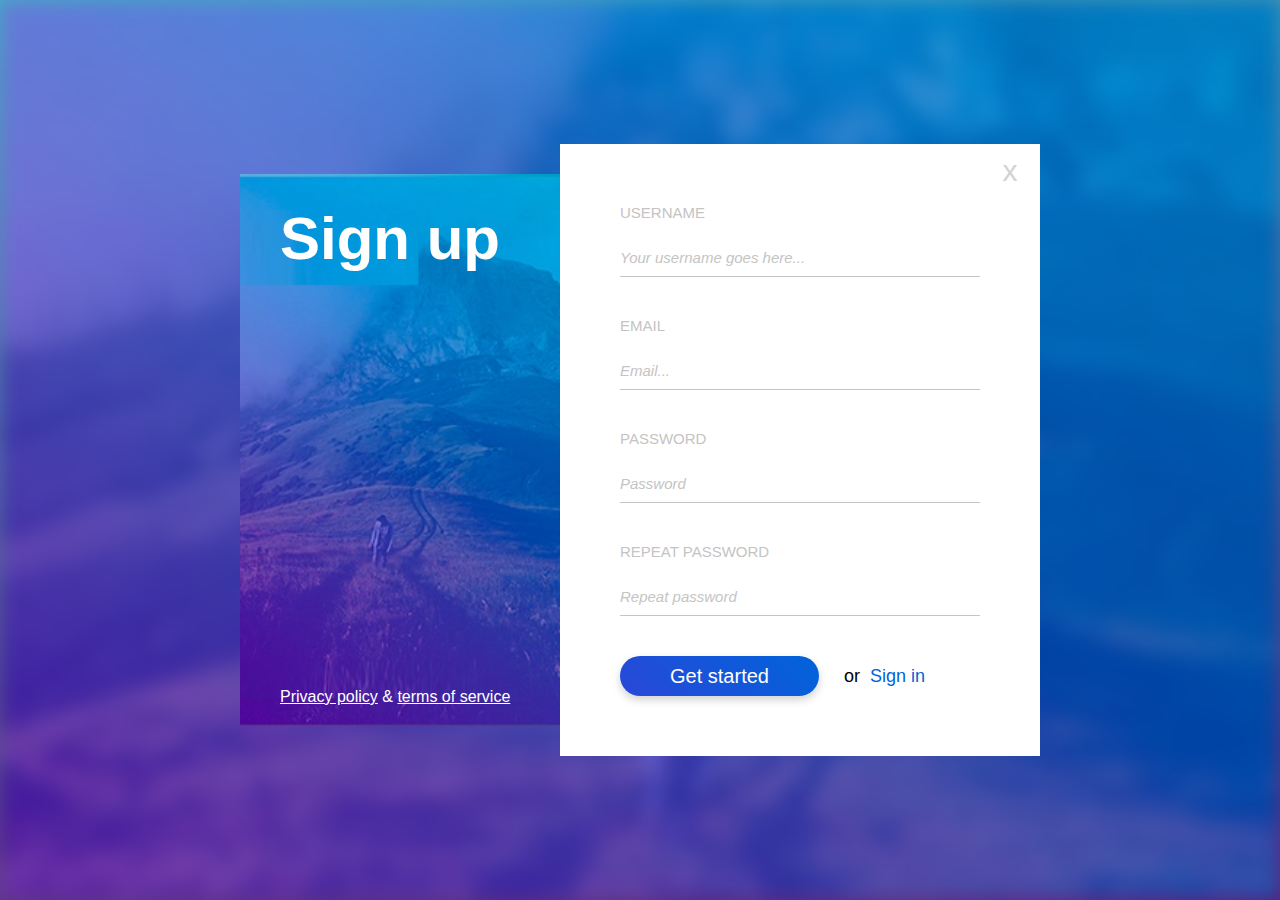
<file: index.html>
<!DOCTYPE html>
<html lang="en">

<head>
    <meta charset="UTF-8">
    <meta http-equiv="X-UA-Compatible" content="IE=edge">
    <meta name="viewport" content="width=device-width, initial-scale=1.0">
    <title>Sign up</title>
    <link rel="shortcut icon" href="./img/Favicon.png" type="image/png">
    <!-- base style-->
    <link rel="stylesheet" href="./css/main.css">
    <!-- components style-->
    <link rel="stylesheet" href="./css/form.css">
</head>

<body>
<div class="backround"></div>
    <main>
        <div class="left-column">
            <h1 class="main-title">Sign up</h1>
            <div class="bottom-links">
                <a href="#">Privacy policy</a>
                <span>&amp;</span>
                <a href="#">terms of service</a>
            </div>
        </div>
        <div class="right-column">
            <div class="close">x</div>
            <form class="form">
                <div class="form-row">
                    <label for="username">Username</label>
                    <input id="username" placeholder="Your username goes here..." type="text" required>
                </div>
                <div class="form-row">
                    <label for="email">Email</label>
                    <input id="email" placeholder="Email..." type="email" required>
                </div>
                <div class="form-row">
                    <label for="paswword">Password</label>
                    <input id="password" placeholder="Password" type="password" required>
                </div>
                <div class="form-row">
                    <label for="re-password">Repeat password</label>
                    <input id="re-password" placeholder="Repeat password" type="password" required>
                </div>
                <div class="form-row flex-row">
                    <button type="submit">Get started</button>
                    <span>or</span>
                    <a href="#">Sign in</a>
                </div>
            </form>
        </div>

    </main>
</body>

</html>
</file>
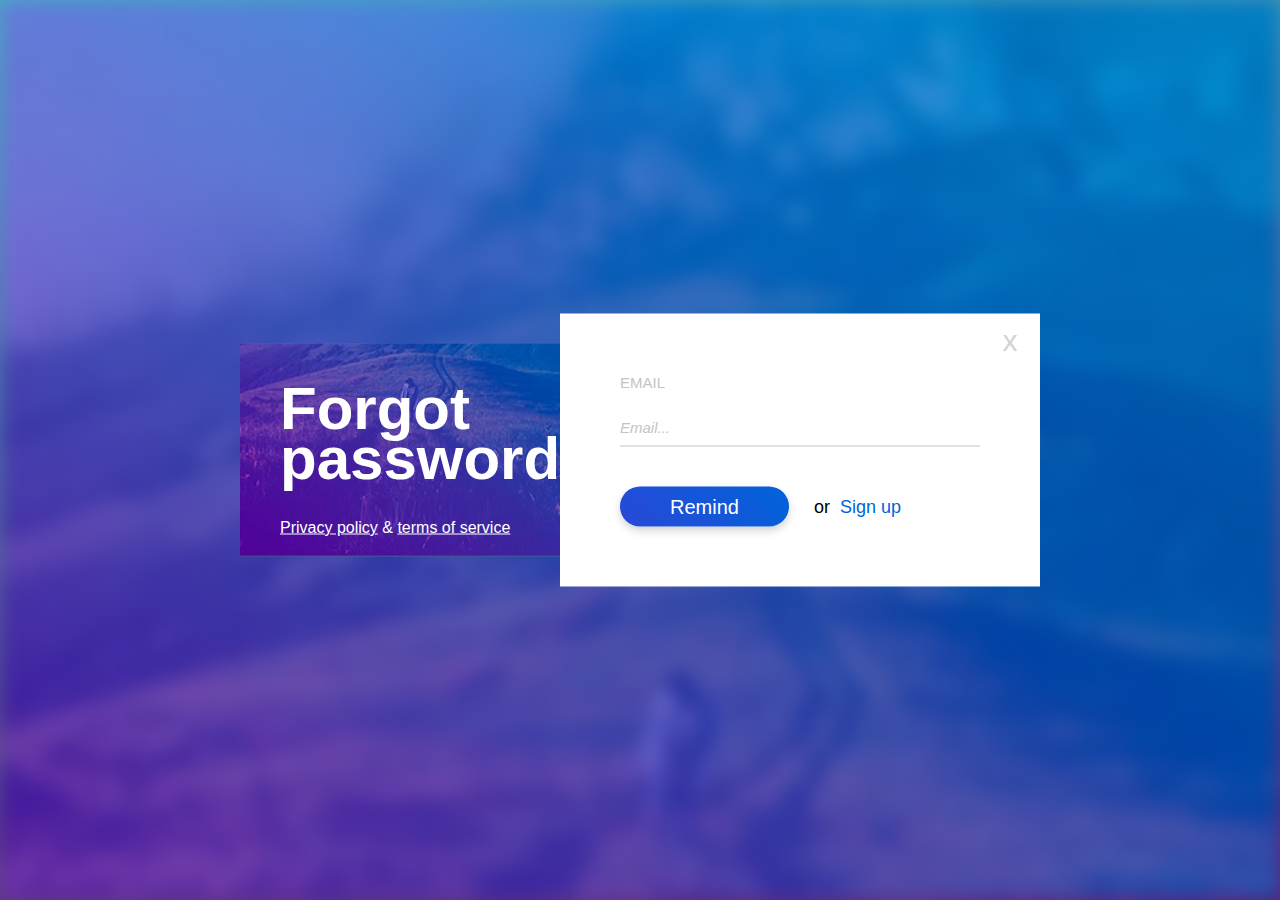
<file: forgot -passwod/index.html>
<!DOCTYPE html>
<html lang="en">

<head>
    <meta charset="UTF-8">
    <meta http-equiv="X-UA-Compatible" content="IE=edge">
    <meta name="viewport" content="width=device-width, initial-scale=1.0">
    <title>SForgot password</title>
    <link rel="shortcut icon" href="../img/Favicon.png" type="image/png">
    <!-- base style-->
    <link rel="stylesheet" href="../css/main.css">
    <!-- components style-->
    <link rel="stylesheet" href="../css/form.css">
</head>

<body>
<div class="backround"></div>
    <main>
        <div class="left-column">
            <h1 class="main-title">Forgot password?</h1>
            <div class="bottom-links">
                <a href="#">Privacy policy</a>
                <span>&amp;</span>
                <a href="#">terms of service</a>
            </div>
        </div>
        <div class="right-column">
            <div class="close">x</div>
            <form class="form">
                <div class="form-row">
                    <label for="email">Email</label>
                    <input id="email" placeholder="Email..." type="email" required>
                </div>
                <div class="form-row flex-row">
                    <button type="submit">Remind</button>
                    <span>or</span>
                    <a href="../">Sign up</a>
                </div>
            </form>
        </div>

    </main>
</body>

</html>
</file>
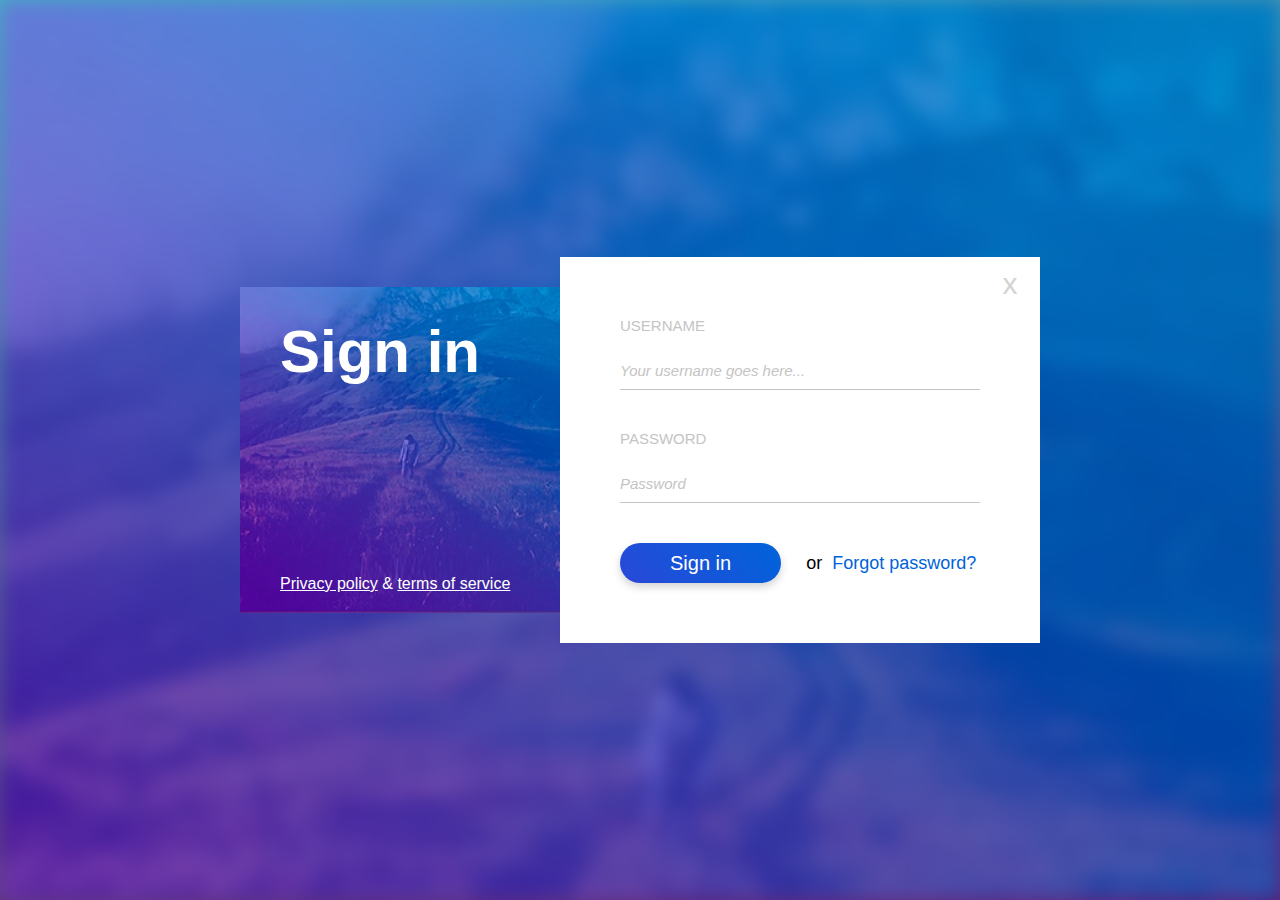
<file: sign-in/index.html>
<!DOCTYPE html>
<html lang="en">

<head>
    <meta charset="UTF-8">
    <meta http-equiv="X-UA-Compatible" content="IE=edge">
    <meta name="viewport" content="width=device-width, initial-scale=1.0">
    <title>Sign in</title>
    <link rel="shortcut icon" href="../img/Favicon.png" type="image/png">
    <!-- base style-->
    <link rel="stylesheet" href="../css/main.css">
    <!-- components style-->
    <link rel="stylesheet" href="../css/form.css">
</head>

<body>
    <div class="backround"></div>
    <main>
        <div class="left-column">
            <h1 class="main-title">Sign in</h1>
            <div class="bottom-links">
                <a href="#">Privacy policy</a>
                <span>&amp;</span>
                <a href="#">terms of service</a>
            </div>
        </div>
        <div class="right-column">
            <div class="close">x</div>
            <form class="form">
                <div class="form-row">
                    <label for="username">Username</label>
                    <input id="username" placeholder="Your username goes here..." type="text" required>
                </div>
                <div class="form-row">
                    <label for="paswword">Password</label>
                    <input id="password" placeholder="Password" type="password" required>
                </div>
                <div class="form-row flex-row">
                    <button type="submit">Sign in</button>
                    <span>or</span>
                    <a href="../forgot -passwod/">Forgot password?</a>
                </div>
            </form>
        </div>

    </main>
</body>

</html>
</file>
<file: css/main.css>
body,
body * {
    margin: 0;
    padding: 0;
    vertical-align: top;
    box-sizing: border-box;
    font-family: 'Gill Sans', 'Gill Sans MT', Calibri, 'Trebuchet MS', sans-serif;
}

body {
    background-color: #2c59ad;
    background: linear-gradient(171deg,#43B0C4 0%,#631E75 100%);
    
}
.backround {
    display: inline-block;
    width: 100%;
    height: 100vh;
    background-image: url(../img/Untitled.png);
    background-size: cover;
    background-position: center;
    filter: blur(10px);
}

main {
    display: inline-block;
    width: 800px;
    position: absolute;
    top: 50%;
    left: 50%;
    transform: translate(-50%, -50%);
}

.left-column {
    width: 40%;
    float: left;
    padding: 40px;
    background-color: #009BB6;
    color: white;
    background-image: url(../img/Untitled.png);
    background-repeat: no-repeat;
    /* nuotraukos kartojimas*/
    background-size: cover;
    /*nuotraukos padengimas fone visame elemente*/
    background-position: right bottom;
    /* akcentuojamas nuotraukos krastas */

    /* naudojant background-size: cover nebe reikia backround-repeat
    nes cover padengia visa pavirsiu ir kartoti nebera ko */
    position: absolute;
    top: 30px;
    bottom: 30px;
    left: 0;
}

.bottom-links {
    position: absolute;
    left: 40px;
    right: 40px;
    bottom: 20px;
    
}
.bottom-links > a {
    color: white;
    text-decoration: underline;
}
.bottom-links > span {
   
}

.main-title {
    font-size: 60px;
    line-height: 50px;
}

.right-column {
    width: 60%;
    float: right;
    padding: 60px;
    position: relative;
    background-color: white;
}
.close{
    color: lightgrey;
    display: inline-block;
    line-height: 54px;
    text-align: center;
    font-size: 30px;
/*margin-top: -60px; margin-left: 360px;  galima butu ir taip atstumti i krasta
teigiama reiksme atsistumti nuo kazko, neigiama  - prisitraukti*/
    width: 60px;
    height: 60px;
/* widht ir height po 60px, nes tevinio elemento (.righht-column) padding 60px*/
    position: absolute;
    top: 0;
    right: 0;
}
</file>
<file: css/form.css>
.form {
    display: flex;
    flex-direction: column;
    gap: 40px;
    width: 100%;
    
}

.form-row {
    display: flex;
    flex-direction: column;
    gap: 10px;
    width: 100%;
}

.form-row.flex-row {
    flex-direction: row;
    gap: 25px;

    /* galima rasyti ir last-of-type, jei daugiau eiluciu nebutu */
}

.form-row > label {
    text-transform: uppercase;
    color: #C4C4C4;
    font-size: 15px;
    margin-bottom: 5px;
    
}

.form-row > input {
    line-height: 40px;
    font-size: 20px;
    border-top: none;
    border-left: none;
    border-right: none;
    border-bottom: 1px solid #C4C4C4;
    

    /* galima rasyti ir taip border: none;
    ir aprasyti border-bottom rezultatas bus toks pats */
}

.form-row > input::placeholder {
    color: #C4C4C4;
    font-size: 15px;
    font-style: italic;
}
.form-row > button {
    background:#0063DA;
    background: linear-gradient(45deg,#2948D8 0%,#0063DA 100%);
    color: white;
    line-height: 40px;
    font-size: 20px;
    padding-left: 50px ;
    padding-right: 50px ;
    border-radius: 20px;
    border: none;
    box-shadow: 0 4px 8px 0 lightgrey ;
    
    /* border-radius dyis rasomas trumpiausiops puses krastines dydzio
    siuo atveju buvo pagal line-height: 40px; */

}

.form-row > button:hover {
box-shadow: 0 4px 10px 0 grey;
cursor: pointer;
}
.form-row > span {
    line-height: 40px;
    font-size: 18px;
   margin-right: -15px;

   /*  margin-left: 10px;
    margin-right: 10px; galima taip rasyti atstumus, bet siuo atveju atstumas parasyta 
    .form-row.flex-row gap: 25px;
    margin-right: -15px prie or pritrauke sign in; */
}

.form-row > a {
    color: #0063DA;
    line-height: 40px;
    font-size: 18px;
    text-decoration: none;
}

.form-row > a:hover {
  text-decoration: underline;

    /* :hover yra pseudo selektorius, su kuria galima sukurti efektus, kurie pasirodo uzejus su peles zymekliu narsykleje ant elemento */

}
</file>
